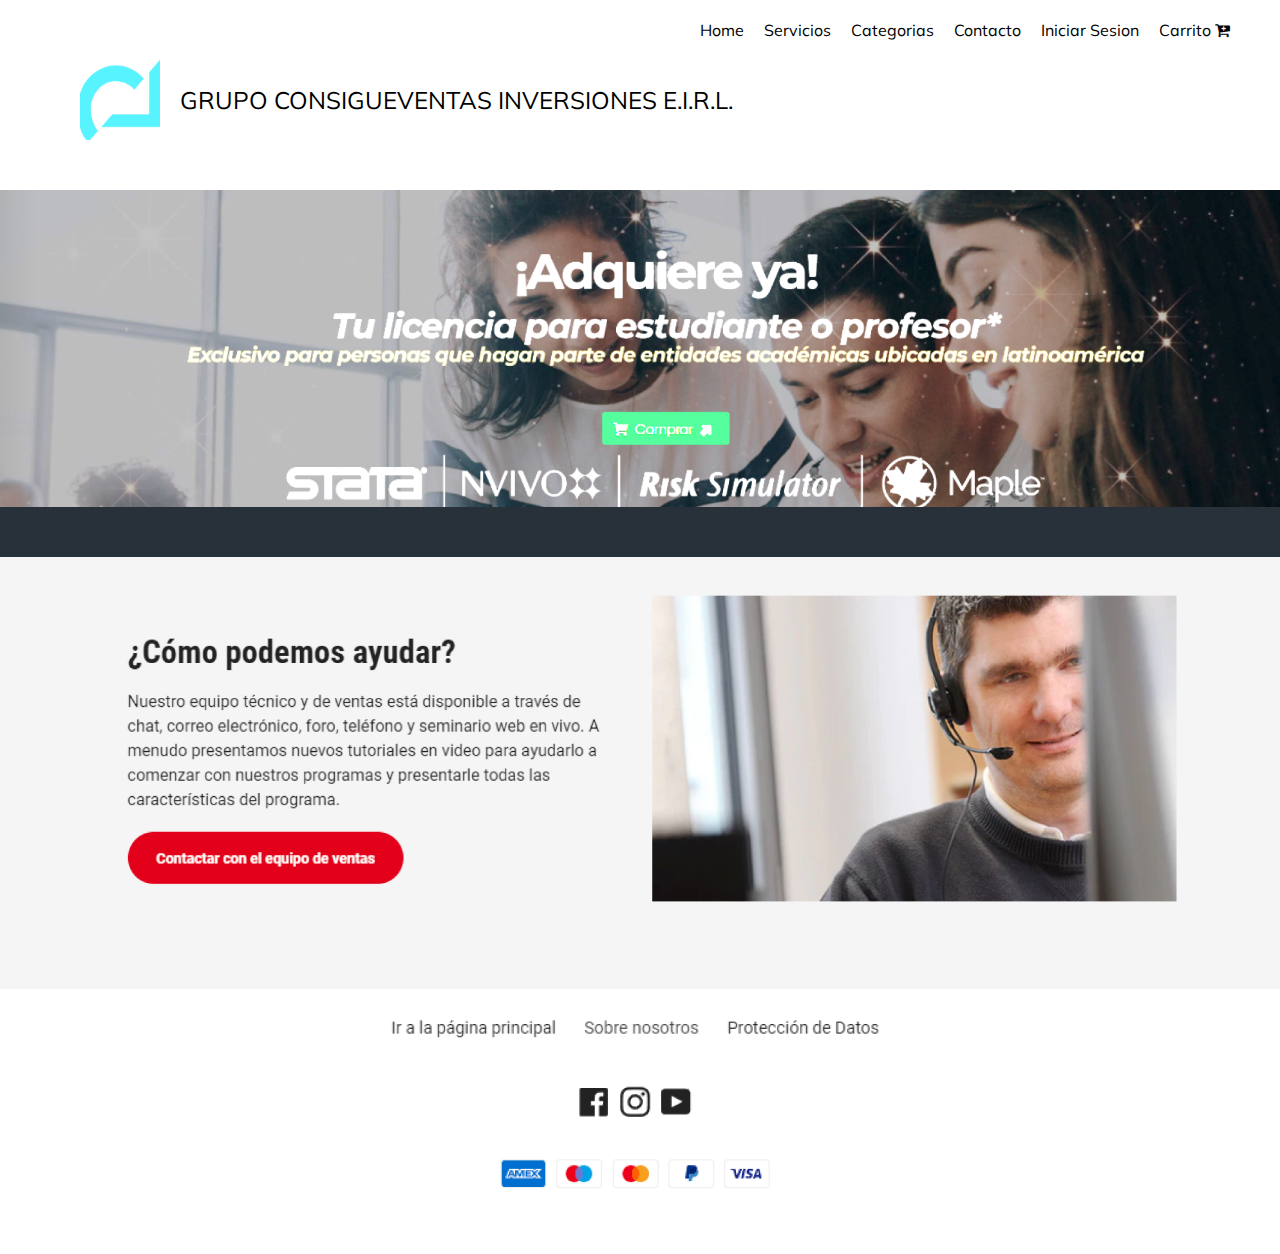
<file: index.html>
<!DOCTYPE html>
<html lang="es">
<head>
    <meta charset="UTF-8">
    <meta http-equiv="X-UA-Compatible" content="IE=edge">
    <meta name="viewport" content="width=device-width, initial-scale=1.0">
    <title>Proyecto Consigue Ventas</title>
    <link rel="shortcut icon" href="https://i.pinimg.com/280x280_RS/c1/53/0e/c1530ee993502305276997a5299d53b0.jpg">
    <!-- iconos de font awesome -->
    <link rel="stylesheet" href="https://cdnjs.cloudflare.com/ajax/libs/font-awesome/4.7.0/css/font-awesome.min.css">
    <!-- google fonts -->
    <link rel="preconnect" href="https://fonts.googleapis.com">
    <link rel="preconnect" href="https://fonts.gstatic.com" crossorigin>
    <link href="https://fonts.googleapis.com/css2?family=Mulish&display=swap" rel="stylesheet">
    <!-- css local -->
    <link rel="stylesheet" href="css/general.css">
</head>
<body>
    <script>
        init();
        function init(){
            window.location.href = "pages/inicio.html";
        }        
    </script>
</body>
</html>
</file>
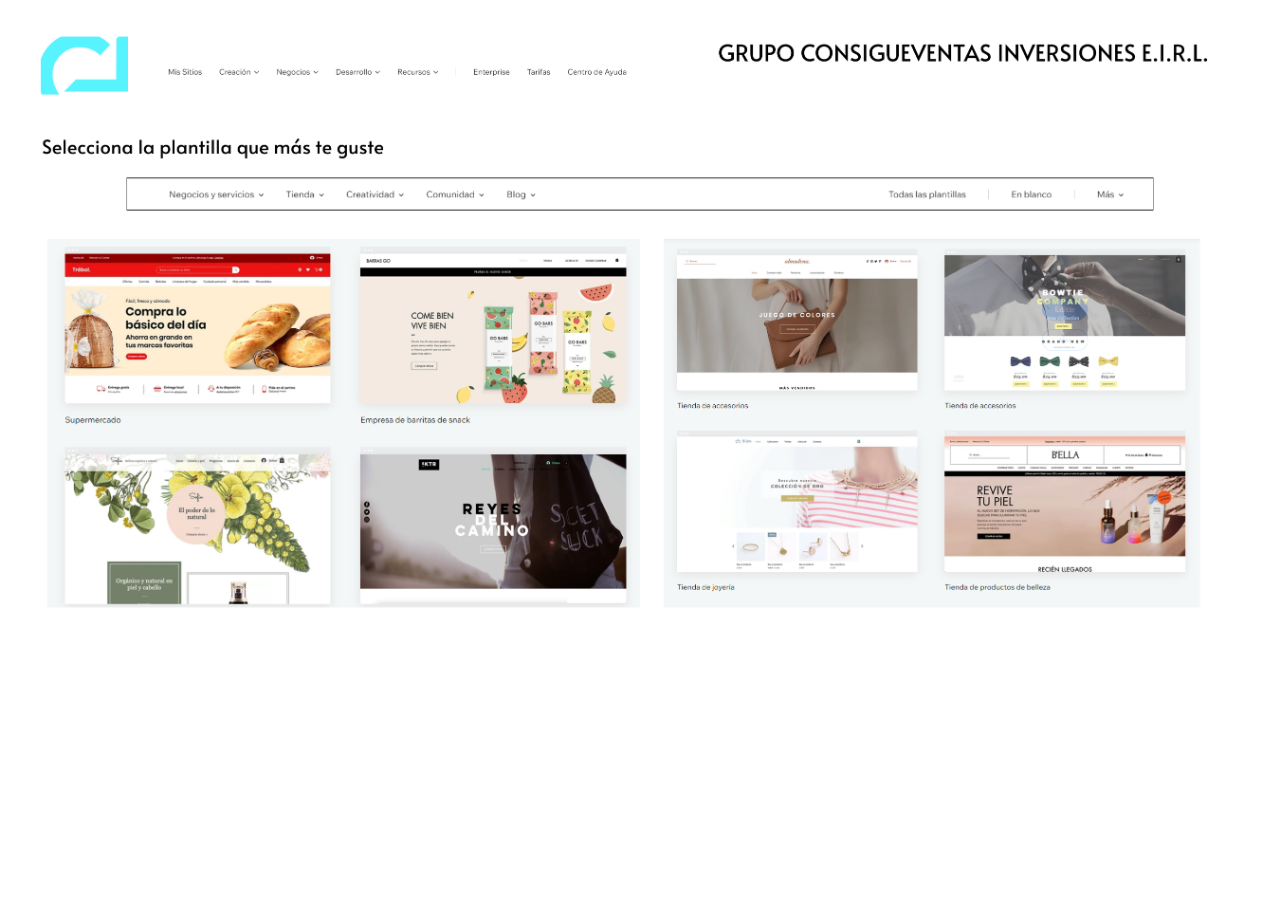
<file: pages/categoria.html>
<!DOCTYPE html>
<html lang="en">
<head>
    <meta charset="UTF-8">
    <meta http-equiv="X-UA-Compatible" content="IE=edge">
    <meta name="viewport" content="width=device-width, initial-scale=1.0">
    <title>Proyecto Consigue Ventas</title>
    <link rel="shortcut icon" href="https://i.pinimg.com/280x280_RS/c1/53/0e/c1530ee993502305276997a5299d53b0.jpg">
    <!-- iconos de font awesome -->
    <link rel="stylesheet" href="https://cdnjs.cloudflare.com/ajax/libs/font-awesome/4.7.0/css/font-awesome.min.css">
    <!-- google fonts -->
    <link rel="preconnect" href="https://fonts.googleapis.com">
    <link rel="preconnect" href="https://fonts.gstatic.com" crossorigin>
    <link href="https://fonts.googleapis.com/css2?family=Mulish&display=swap" rel="stylesheet">
    <!-- css local -->
    <link rel="stylesheet" href="../css/general.css">
</head>
<body>
    
        <div style="display: flex;flex-direction: column;margin: 0;padding: 0;">
            <img src="../assets/img/categoria.png" style="width: 100%">
        </div>

</body>
</html>
</file>
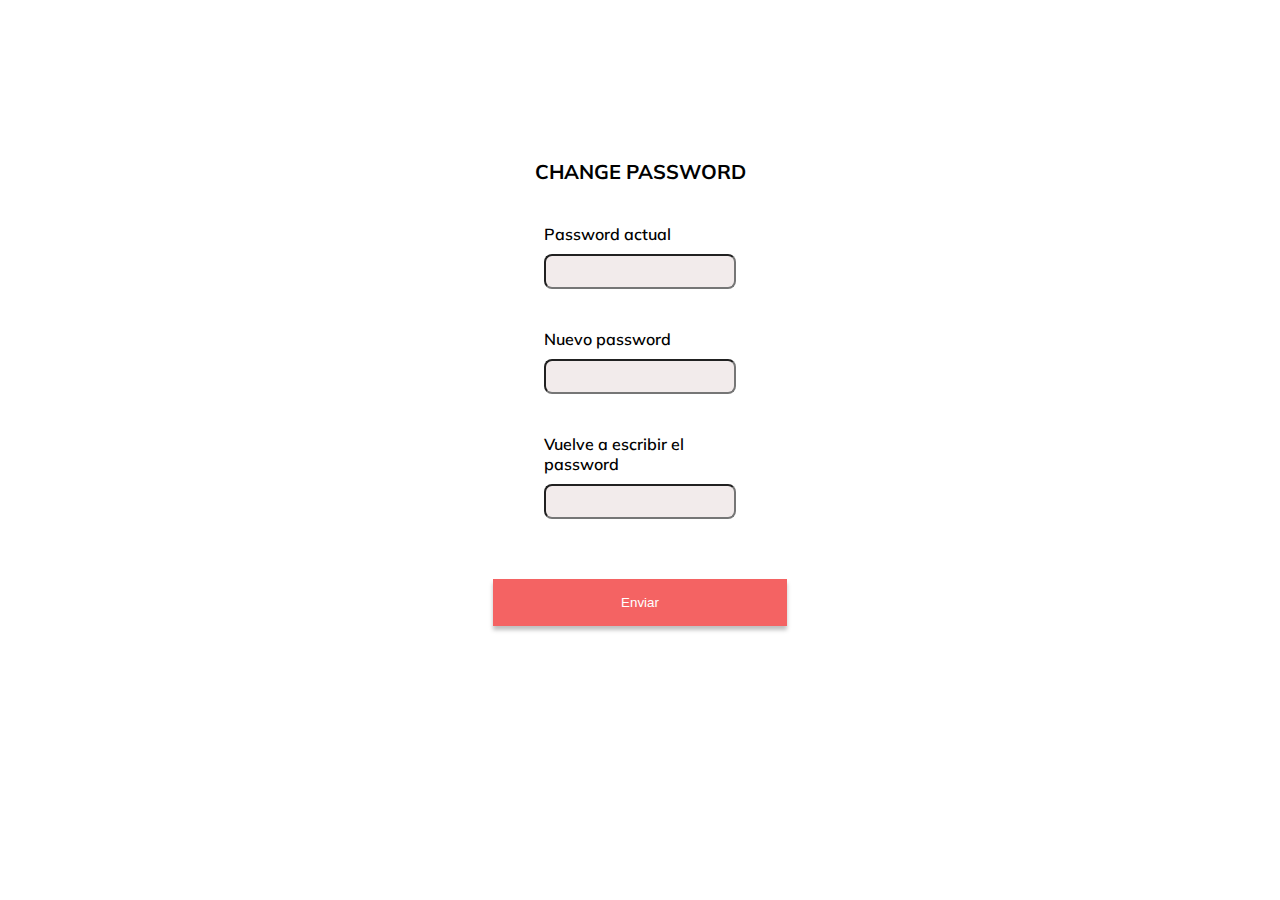
<file: pages/change_password.html>
<!DOCTYPE html>
<html lang="es">

<head>
    <meta charset="UTF-8">
    <meta http-equiv="X-UA-Compatible" content="IE=edge">
    <meta name="viewport" content="width=device-width, initial-scale=1.0">
    <title>Proyecto Consigue Ventas</title>
    <link rel="shortcut icon" href="https://i.pinimg.com/280x280_RS/c1/53/0e/c1530ee993502305276997a5299d53b0.jpg">
    <!-- iconos de font awesome -->
    <link rel="stylesheet" href="https://cdnjs.cloudflare.com/ajax/libs/font-awesome/4.7.0/css/font-awesome.min.css">
    <!-- google fonts -->
    <link rel="preconnect" href="https://fonts.googleapis.com">
    <link rel="preconnect" href="https://fonts.gstatic.com" crossorigin>
    <link href="https://fonts.googleapis.com/css2?family=Mulish&display=swap" rel="stylesheet">
    <!-- css local -->
    <link rel="stylesheet" href="../css/general.css">
</head>

<body>
    <div
        style="display: flex;flex-direction: column;
        background-color: #ffffff;padding: 2rem 10rem;
        justify-content: center;align-items: center;gap: 40px; margin: auto;height: 80vh;">
        <div style="display: flex;flex-direction: column;gap: 20px;">
            <span style="text-align: center; font-weight: 700;font-size: 20px;"> CHANGE PASSWORD </span>
        </div>
        <div style="display: flex;flex-direction: column;width: 20%;
        gap: 40px;justify-content: center;align-items: center;">
            <div style="width: 100%;display: flex;flex-direction: column;gap: 10px;">
                <label for="" style="text-align: start;min-width: 180px;font-weight: 600;">Password actual</label>
                <input type="text"
                style="padding: .5rem;border-radius: 8px; background-color: #F2EBEB;">
            </div>
            <div style="width: 100%;display: flex;flex-direction: column;gap: 10px;">
                <label for="" style="text-align: start;min-width: 180px;font-weight: 600;"> Nuevo password </label>
                <input type="text"
                style="padding: .5rem;border-radius: 8px; background-color: #F2EBEB;">
            </div>
            <div style="width: 100%;display: flex;flex-direction: column;gap: 10px;">
                <label for="" style="text-align: start;min-width: 180px;font-weight: 600;"> Vuelve a escribir el password </label>
                <input type="text"
                style="padding: .5rem;border-radius: 8px; background-color: #F2EBEB;">
            </div>
            
        </div>
        <div style="display: flex;flex-direction: column;gap: 50px;margin-top: 20px;">
            <button style="padding: 1rem 8rem; box-shadow: 0px 4px 4px rgba(0, 0, 0, 0.25);background: #F46363;border: none; color: #ffffff;"
            > Enviar </button>
        </div>
    </div>
</body>

</html>
</file>
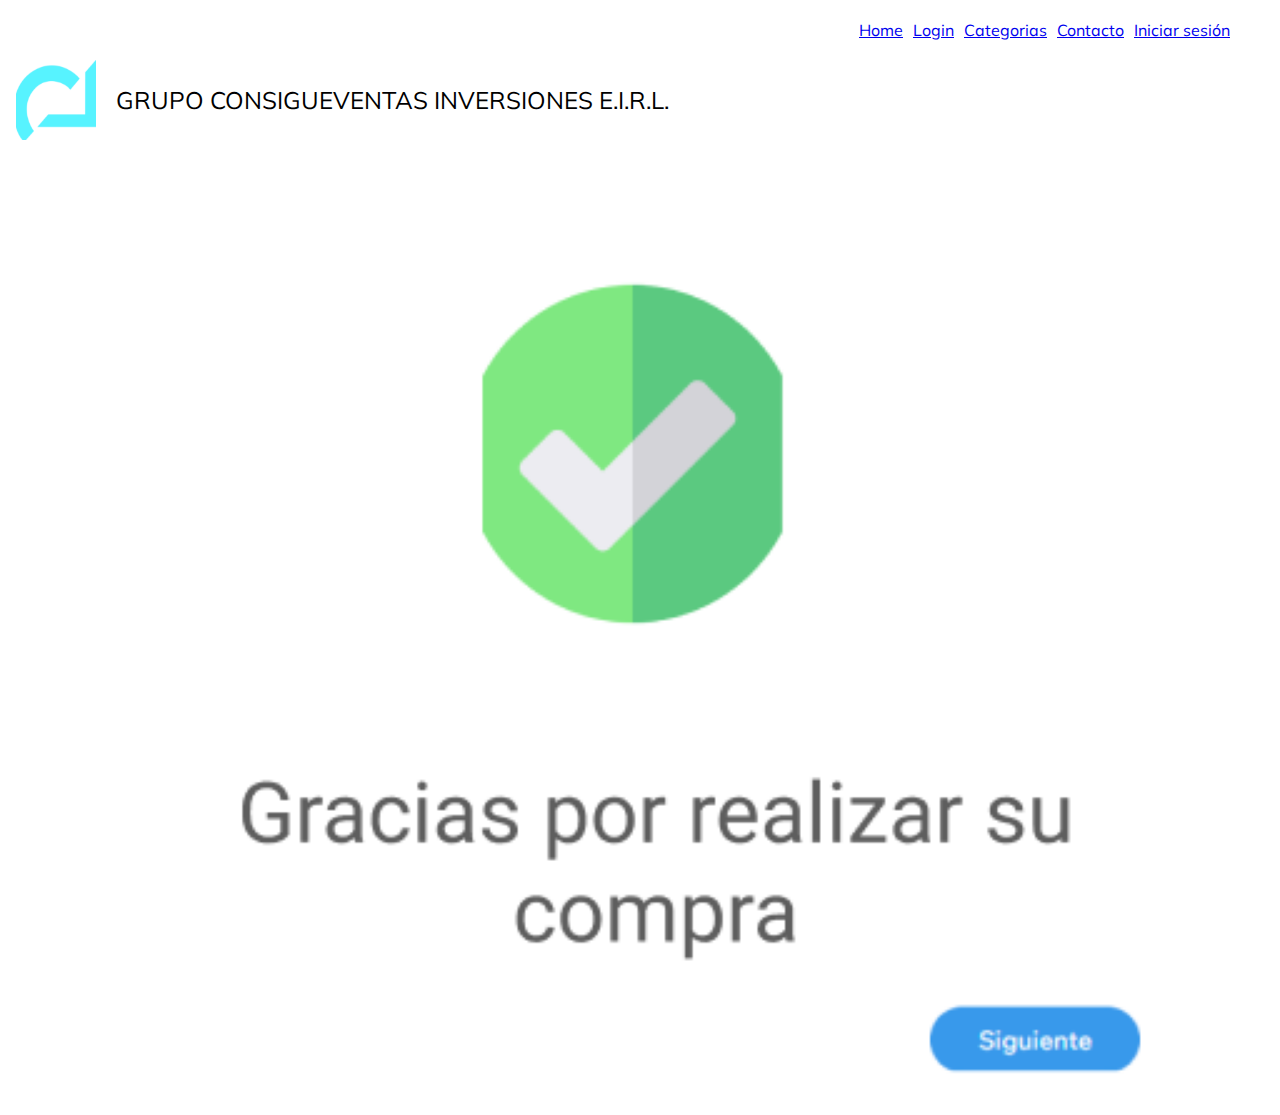
<file: pages/confirmacion.html>
<!DOCTYPE html>
<html lang="en">
<head>
    <meta charset="UTF-8">
    <meta http-equiv="X-UA-Compatible" content="IE=edge">
    <meta name="viewport" content="width=device-width, initial-scale=1.0">
    <title>Proyecto Consigue Ventas</title>
    <link rel="shortcut icon" href="https://i.pinimg.com/280x280_RS/c1/53/0e/c1530ee993502305276997a5299d53b0.jpg">
    <!-- iconos de font awesome -->
    <link rel="stylesheet" href="https://cdnjs.cloudflare.com/ajax/libs/font-awesome/4.7.0/css/font-awesome.min.css">
    <!-- google fonts -->
    <link rel="preconnect" href="https://fonts.googleapis.com">
    <link rel="preconnect" href="https://fonts.gstatic.com" crossorigin>
    <link href="https://fonts.googleapis.com/css2?family=Mulish&display=swap" rel="stylesheet">
    <!-- css local -->
    <link rel="stylesheet" href="../css/general.css">
</head>
<body>
    <div style="display: flex;flex-direction: column;margin: 0;padding: 0;">
        <div style="display: flex;gap: 10px;align-items: center;justify-content: end;padding: 20px 50px 20px 0;">
            <a href="inicio.html">Home</a>
            <a href="login.html">Login</a>
            <a href="categoria.html">Categorias</a>
            <a href="#">Contacto</a>
            <a href="#">Iniciar sesión</a>
        </div>
        <div style="display: flex;flex-direction: row;align-items: center;gap: 20px;padding: 0 1rem;margin-bottom: 50px;">
            <img src="../assets/img/logo.png" style="width: 80px;height: 80px;">
            <span style="font-style: normal;
            font-weight: 400;
            font-size: 24px;
            line-height: 66px;
            
            color: #000000;"> GRUPO CONSIGUEVENTAS INVERSIONES E.I.R.L. </span>
        </div>
    </div>
    
        <div style="display: flex;flex-direction: column;margin: 0;padding: 0;">
            <img src="../assets/img/confirmacion.png" style="width: 100%">
        </div>
    
</body>
</html>
</file>
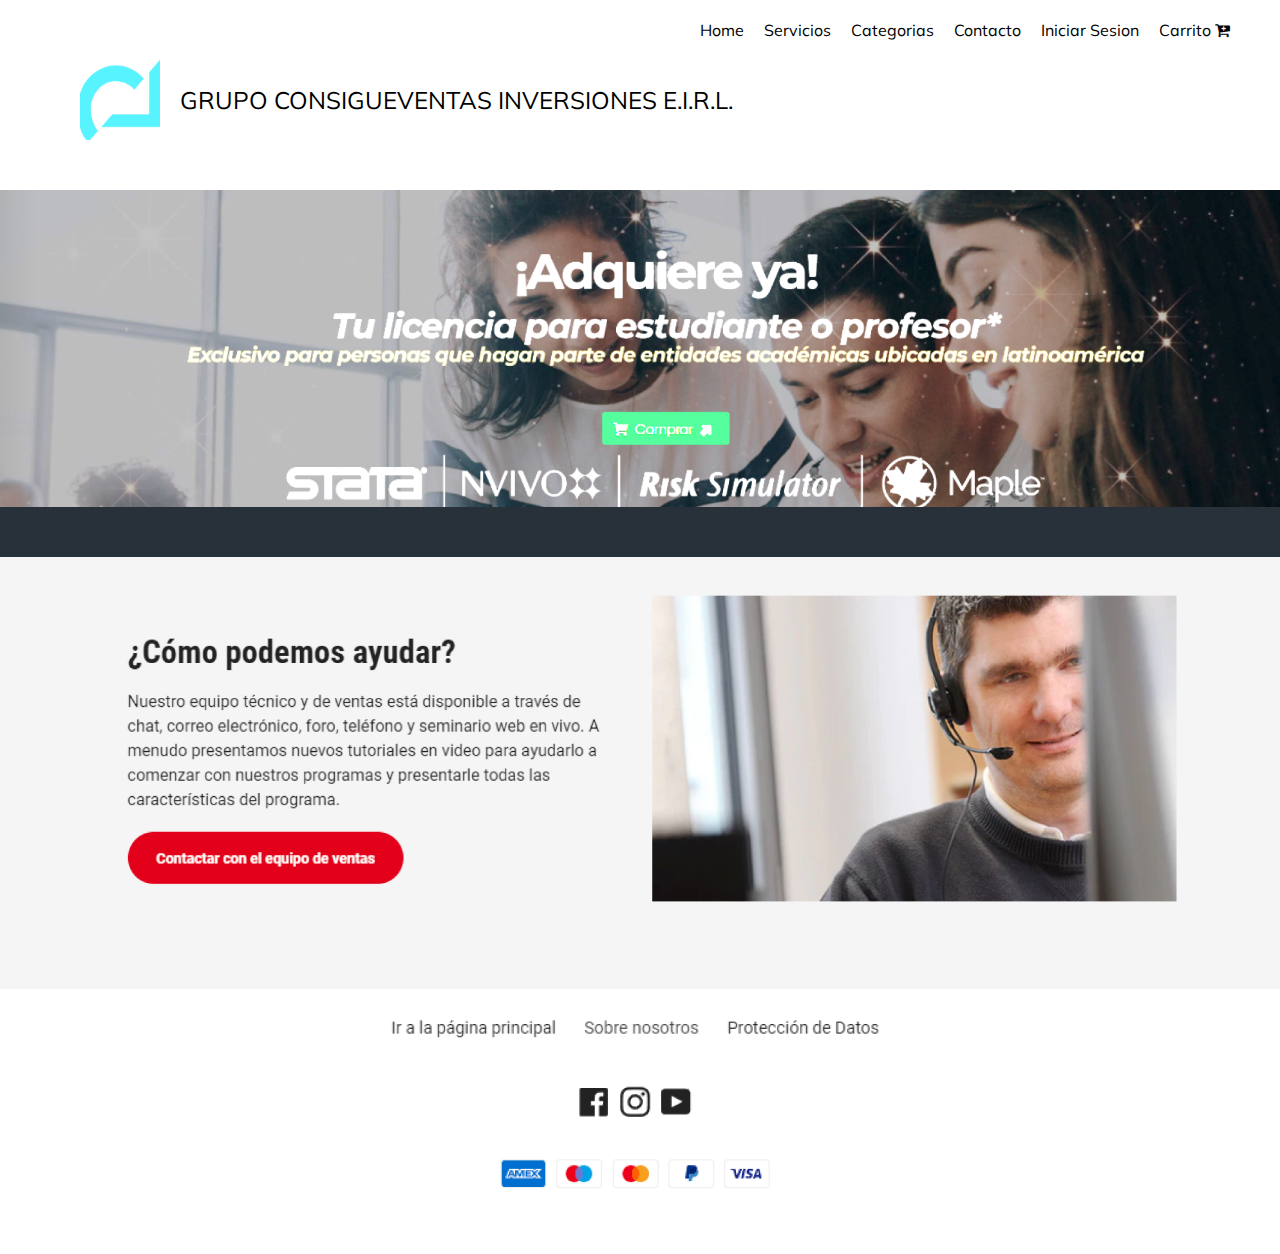
<file: pages/inicio.html>
<!DOCTYPE html>
<html lang="en">
<head>
    <meta charset="UTF-8">
    <meta http-equiv="X-UA-Compatible" content="IE=edge">
    <meta name="viewport" content="width=device-width, initial-scale=1.0">
    <title>Proyecto Consigue Ventas</title>
    <link rel="shortcut icon" href="https://i.pinimg.com/280x280_RS/c1/53/0e/c1530ee993502305276997a5299d53b0.jpg">
    <!-- iconos de font awesome -->
    <link rel="stylesheet" href="https://cdnjs.cloudflare.com/ajax/libs/font-awesome/4.7.0/css/font-awesome.min.css">
    <!-- google fonts -->
    <link rel="preconnect" href="https://fonts.googleapis.com">
    <link rel="preconnect" href="https://fonts.gstatic.com" crossorigin>
    <link href="https://fonts.googleapis.com/css2?family=Mulish&display=swap" rel="stylesheet">
    <!-- css local -->
    <link rel="stylesheet" href="../css/general.css">
    <style>
        .mt-header a{
            text-decoration: none;
            color: #000000;
        }
        .mt-header a:hover{
            color: #1DEFD6;
        }
    </style>
</head>
<body>
    <div style="display: flex;flex-direction: column;margin: 0;padding: 0;">
        <div  class="mt-header" style="display: flex;gap: 20px;align-items: center;justify-content: end;padding: 20px 50px 20px 0;">
            <a href="#">Home</a>
            <a href="#">Servicios</a>
            <a href="#">Categorias</a>
            <a href="#">Contacto</a>
            <a href="login.html"> Iniciar Sesion </a>
            <a href="#">
                Carrito
                <i class="fa fa-cart-plus"></i>
            </a>
        </div>
        <div style="display: flex;flex-direction: row;align-items: center;gap: 20px;padding: 0 1rem;margin-bottom: 50px;padding: 0 5rem;">
            <img src="../assets/img/logo.png" style="width: 80px;height: 80px;">
            <span style="font-style: normal;
            font-weight: 400;
            font-size: 24px;
            line-height: 66px;            
            color: #000000;"> GRUPO CONSIGUEVENTAS INVERSIONES E.I.R.L. </span>
        </div>
        <div style="display: flex;flex-direction: column;margin: 0;padding: 0;">
            <img src="../assets/img/inicio1.png" >
            <div style="width: 100%;height: 50px;background-color: #283039;"></div>
            <img src="../assets/img/inicio2.png" style="width: 100%">
        </div>
        <div style="display: flex;margin: 0;justify-content: center;align-items: center;margin-bottom: 50px;">
            <img src="../assets/img/inicioo3.png" >
        </div>
    </div>
</body>
</html>
</file>
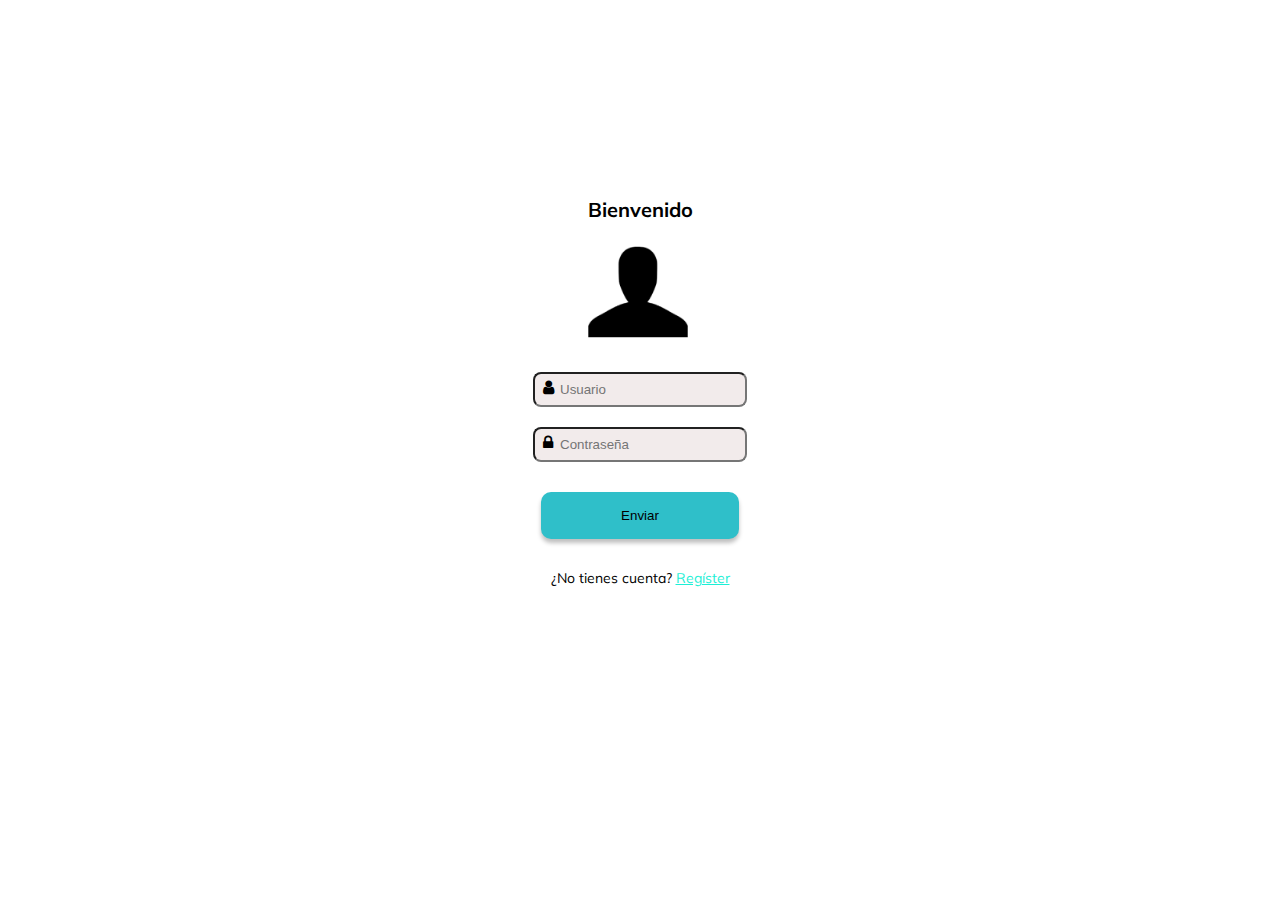
<file: pages/login.html>
<!DOCTYPE html>
<html lang="es">

<head>
    <meta charset="UTF-8">
    <meta http-equiv="X-UA-Compatible" content="IE=edge">
    <meta name="viewport" content="width=device-width, initial-scale=1.0">
    <title>Proyecto Consigue Ventas</title>
    <link rel="shortcut icon" href="https://i.pinimg.com/280x280_RS/c1/53/0e/c1530ee993502305276997a5299d53b0.jpg">
    <!-- iconos de font awesome -->
    <link rel="stylesheet" href="https://cdnjs.cloudflare.com/ajax/libs/font-awesome/4.7.0/css/font-awesome.min.css">
    <!-- google fonts -->
    <link rel="preconnect" href="https://fonts.googleapis.com">
    <link rel="preconnect" href="https://fonts.gstatic.com" crossorigin>
    <link href="https://fonts.googleapis.com/css2?family=Mulish&display=swap" rel="stylesheet">
    <!-- css local -->
    <link rel="stylesheet" href="../css/general.css">
</head>

<body>
    <div
        style="display: flex;flex-direction: column;
        background-color: #ffffff;padding: 2rem 10rem;justify-content: center;align-items: center;
        gap: 30px; margin: auto;height: 80vh;">
        <div style="display: flex;flex-direction: column;gap: 20px;">
            <span style="text-align: center; font-weight: 700;font-size: 20px;"> Bienvenido </span>
            <img src="../assets/img/login.png" style="width: 100px;height: 100px;">
        </div>
        <div style="display: flex;flex-direction: column;gap: 20px;justify-content: center;align-items: center;">
            <div style="position: relative;width: 100%;">
                <i class="fa fa-user" style="position: absolute; bottom: 8px;
                left: 10px;width: 20px;height: 20px;"></i>
                <input type="text" placeholder="Usuario" id="user"
                    style="padding: .5rem;border-radius: 8px;padding-left: 25px; background-color: #F2EBEB;">
            </div>
            <div style="position: relative;width: 100%;">
                <i class="fa fa-lock" style="position: absolute; bottom: 8px;
                left: 10px;width: 20px;height: 20px;"></i>
                <input type="password" placeholder="Contraseña" id="password"
                    style="padding: .5rem;border-radius: 8px;padding-left: 25px; background-color: #F2EBEB;">
            </div>
        </div>
        <div style="display: flex;flex-direction: column;gap: 50px;">
            <button onclick="panelControl()"
                style="padding: 1rem 5rem;box-shadow: 0px 4px 4px rgba(0, 0, 0, 0.25);border: none;
                background-color: #2FBFC9;border-radius: 10px;color: #000000;">Enviar</button>
        </div>
        <div style="display: flex;flex-direction: column;">
            <span style="text-align: center; font-weight: 400;font-size: 14px;">¿No tienes cuenta? <a
                    href="register_user.html" style="color: #1DEFD6;">Regíster</a></span>
        </div>
    </div>
</body>
<script>
    function panelControl() {
        let user = document.getElementById('user').value;
        let pass = document.getElementById('password').value;
        if(user != 'admin'){
            return alert("Usuario Incorrecto")
        }
        else if(pass != 'admin'){
            return alert("Clave Incorrecta")
        }else{
            window.location.href = "panel_administracion1.html";
        }
    }
</script>

</html>
</file>
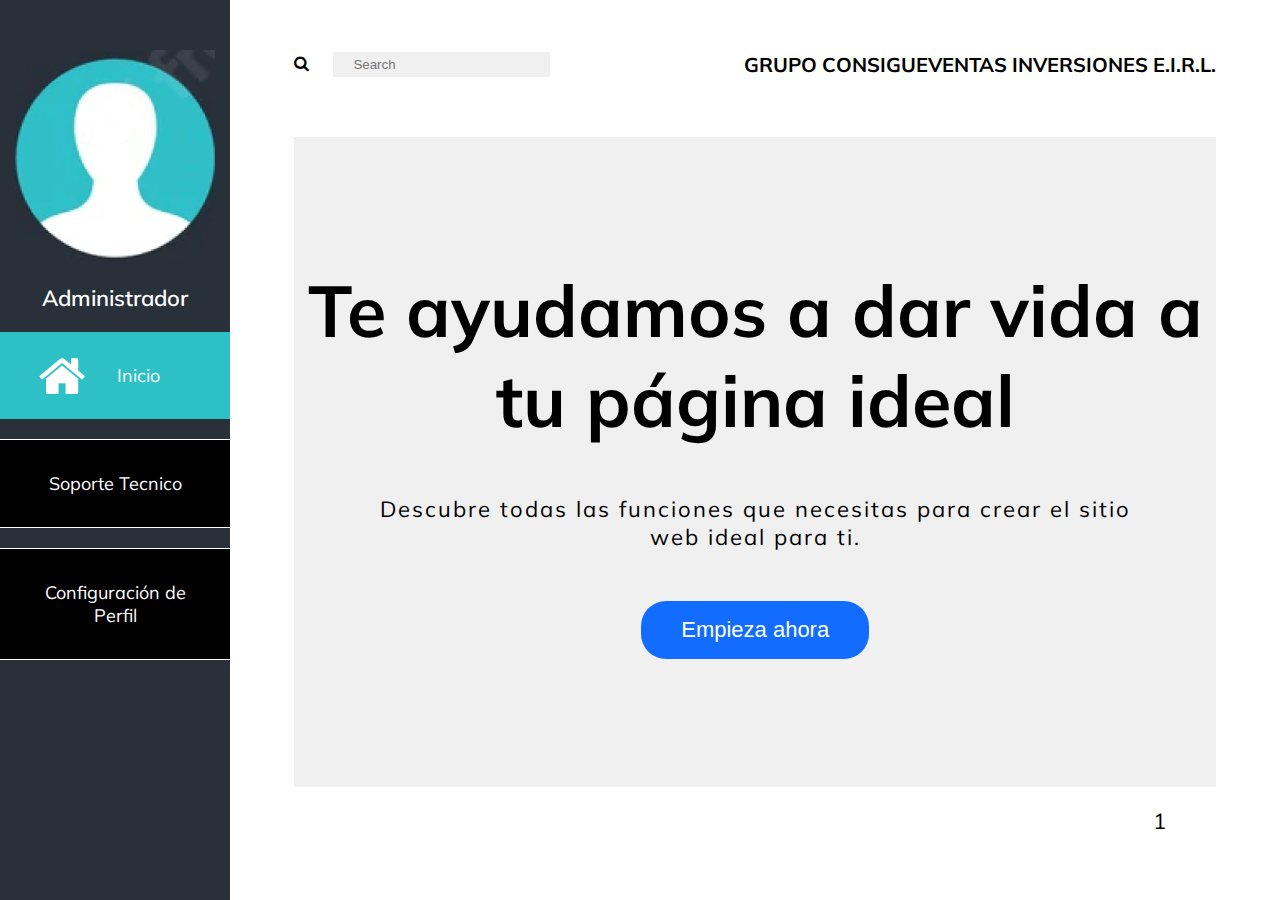
<file: pages/panel_administracion1.html>
<!DOCTYPE html>
<html lang="en">

<head>
    <meta charset="UTF-8">
    <meta http-equiv="X-UA-Compatible" content="IE=edge">
    <meta name="viewport" content="width=device-width, initial-scale=1.0">
    <title>Proyecto Consigue Ventas</title>
    <link rel="shortcut icon" href="https://i.pinimg.com/280x280_RS/c1/53/0e/c1530ee993502305276997a5299d53b0.jpg">
    <!-- iconos de font awesome -->
    <link rel="stylesheet" href="https://cdnjs.cloudflare.com/ajax/libs/font-awesome/4.7.0/css/font-awesome.min.css">
    <!-- google fonts -->
    <link rel="preconnect" href="https://fonts.googleapis.com">
    <link rel="preconnect" href="https://fonts.gstatic.com" crossorigin>
    <link href="https://fonts.googleapis.com/css2?family=Mulish&display=swap" rel="stylesheet">
    <!-- css local -->
    <link rel="stylesheet" href="../css/general.css">
</head>

<body>
    <div style="display: flex;flex-direction: row;height: 100vh;margin: 0;padding: 0;">
        <div style="display: flex;flex-direction: column;width: 20%;gap: 20px;
        height: auto;background-color: #283039;align-items: center;">
            <div style="width: 100%;display: flex;
            justify-content: center;align-items: center;margin-top: 50px;
            ">
                <img src="../assets/img/user_inicio.png" style="width: 200px;margin-bottom: auto;">
            </div>
            <div>
                <span style="color: #ffffff; font-size: 22px;font-weight: 600;"> Administrador </span>
            </div>
            <div
                style="background-color: #2DC0C7;width: 100%;display: flex;justify-content: center;align-items: center;">
                <i class="fa fa-home" style="color: #ffffff; font-size: 50px"></i>
                <span
                    style="color: #ffffff; font-size: 18px;font-weight: 400;text-align: center;padding: 2rem;">Inicio</span>
            </div>
            <div style="background-color: #000000;width: 100%;display: flex;flex-direction: column;border-width: 1px;
            border-style: solid;
            border-color: #ffffff;">
                <span style="color: #ffffff; font-size: 18px;font-weight: 400;text-align: center;padding: 2rem;">Soporte
                    Tecnico</span>
            </div>
            <div style="background-color: #000000;width: 100%;display: flex;flex-direction: column;border-width: 1px;
            border-style: solid;
            border-color: #ffffff;">
                <span
                    style="color: #ffffff; font-size: 18px;font-weight: 400;text-align: center;padding: 2rem;">Configuración
                    de Perfil</span>
            </div>
        </div>
        <div style="display: flex;flex-direction: column;gap: 20px;
        width: 80%;height: auto;background-color: #ffffff;padding: 2rem 4rem;">
            <div style="display: flex;justify-content: space-between;margin-bottom: 40px;margin-top: 20px;">
                <div>
                    <i class="fa fa-search" style="margin-right: 20px;"></i>
                    <input type="text" placeholder="Search" style="background:#F0F0F0;padding: 5px 20px;border: none;">
                </div>
                <span style="font-size: 20px;font-weight: 700;">GRUPO CONSIGUEVENTAS INVERSIONES E.I.R.L.</span>
            </div>
            <div style="display: flex;flex-direction: column;justify-content: center;gap: 50px;
        align-items: center;background-color: #F0F0F0;padding: 8rem 0;">
                <span style="font-size: 72px;font-weight: bold;text-align: center;max-width: 1000px;"> Te ayudamos a dar
                    vida a tu página ideal</span>
                <span style="font-size: 22px;font-weight: 400;text-align: center;max-width: 800px;
            letter-spacing: 2px;">Descubre todas las funciones que necesitas para crear el sitio web ideal para ti.
                </span>
                <button onclick="next()"
                    style="border: none;border-radius: 25px;background-color: #126DFF;color: #ffffff;padding: 1rem 2.5rem;font-size: 22px;">Empieza
                    ahora</button>
            </div>
            <div style="display: flex;justify-content: end;align-items: center;"><span
                    style="font-size: 22px;margin-right: 50px;">1</span></div>
        </div>
    </div>
</body>
<script>
    function next() {

        window.location.href = "panel_administracion2.html";

    }
</script>

</html>
</file>
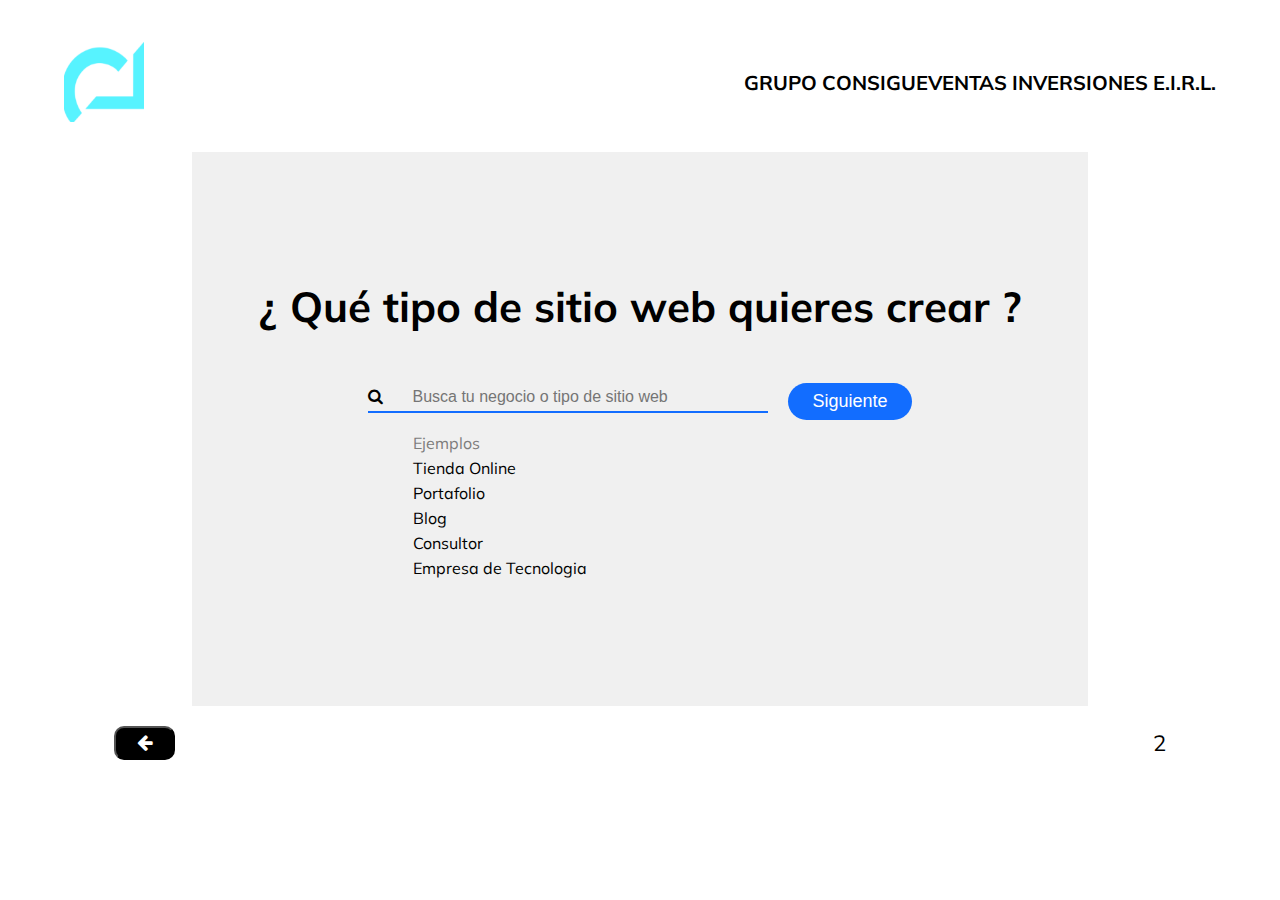
<file: pages/panel_administracion2.html>
<!DOCTYPE html>
<html lang="en">

<head>
    <meta charset="UTF-8">
    <meta http-equiv="X-UA-Compatible" content="IE=edge">
    <meta name="viewport" content="width=device-width, initial-scale=1.0">
    <title>Proyecto Consigue Ventas</title>
    <link rel="shortcut icon" href="https://i.pinimg.com/280x280_RS/c1/53/0e/c1530ee993502305276997a5299d53b0.jpg">
    <!-- iconos de font awesome -->
    <link rel="stylesheet" href="https://cdnjs.cloudflare.com/ajax/libs/font-awesome/4.7.0/css/font-awesome.min.css">
    <!-- google fonts -->
    <link rel="preconnect" href="https://fonts.googleapis.com">
    <link rel="preconnect" href="https://fonts.gstatic.com" crossorigin>
    <link href="https://fonts.googleapis.com/css2?family=Mulish&display=swap" rel="stylesheet">
    <!-- css local -->
    <link rel="stylesheet" href="../css/general.css">
</head>

<body>
    <div style="display: flex;flex-direction: row;height: 100vh;margin: 0;padding: 0;">
        <div style="display: flex;flex-direction: column;gap: 20px;
        width: 100%;height: auto;background-color: #ffffff;padding: 2rem 4rem;">
            <div style="display: flex;justify-content: space-between;margin-bottom: 10px;margin-top: 10px;align-items: center;">
                <img src="../assets/img/logo.png" style="width: 80px;height: 80px;">
                <span style="font-size: 20px;font-weight: 700;">GRUPO CONSIGUEVENTAS INVERSIONES E.I.R.L.</span>
            </div>
            <div style="display: flex;flex-direction: column;justify-content: center;gap: 50px;
        align-items: center;background-color: #F0F0F0;padding: 8rem 0;margin: 0 8rem;">
                <span style="font-size: 42px;font-weight: bold;text-align: center;max-width: 800px;"> ¿ Qué tipo de sitio web quieres crear ?</span>
                <div style="display: flex;justify-content: space-between;gap: 20px;">
                    <!-- <input type="text"> -->
                    <div>
                        <div style="border-bottom: 2px solid #126DFF;min-width: 400px;">
                            <i class="fa fa-search" style="margin-right: 5px;"></i>
                            <input type="text" placeholder="Busca tu negocio o tipo de sitio web" 
                            style="padding: 5px 20px;border: none;width: 80%;background-color: #F0F0F0;font-size: 16px;">
                        </div>        
                        <div style="display: flex;flex-direction: column;gap: 5px;margin-left: 45px;margin-top: 20px;">
                            <span style="color: #7d7c7c;">Ejemplos</span>
                            <span>Tienda Online</span>
                            <span>Portafolio</span>
                            <span>Blog</span>
                            <span>Consultor</span>
                            <span>Empresa de Tecnologia</span>
                        </div>
                    </div>
                    <div style="display: flex;flex-direction: column;align-items: flex-start!important;">
                        <button onclick="next()"
                    style="border: none;border-radius: 25px;background-color: #126DFF;color: #ffffff;padding: .5rem 1.5rem;font-size: 18px;"> Siguiente </button> 
                    </div>                   
                </div>
                
                
            </div>
            <div style="display: flex;justify-content: space-between;align-items: center;">
                <button onclick="back()" style="background-color: #000;border-radius: 10px;margin-left: 50px;">
                    <i class="fa fa-arrow-left" style="color: #fff;font-size: 18px;padding: 5px 15px;" aria-hidden="true"></i></button>
                <span
                    style="font-size: 22px;margin-right: 50px;">2</span></div>
        </div>
    </div>
</body>
<script>
    function next() {

        window.location.href = "panel_administracion3.html";

    }
    function back() {

        window.location.href = "panel_administracion1.html";

    }
</script>

</html>
</file>
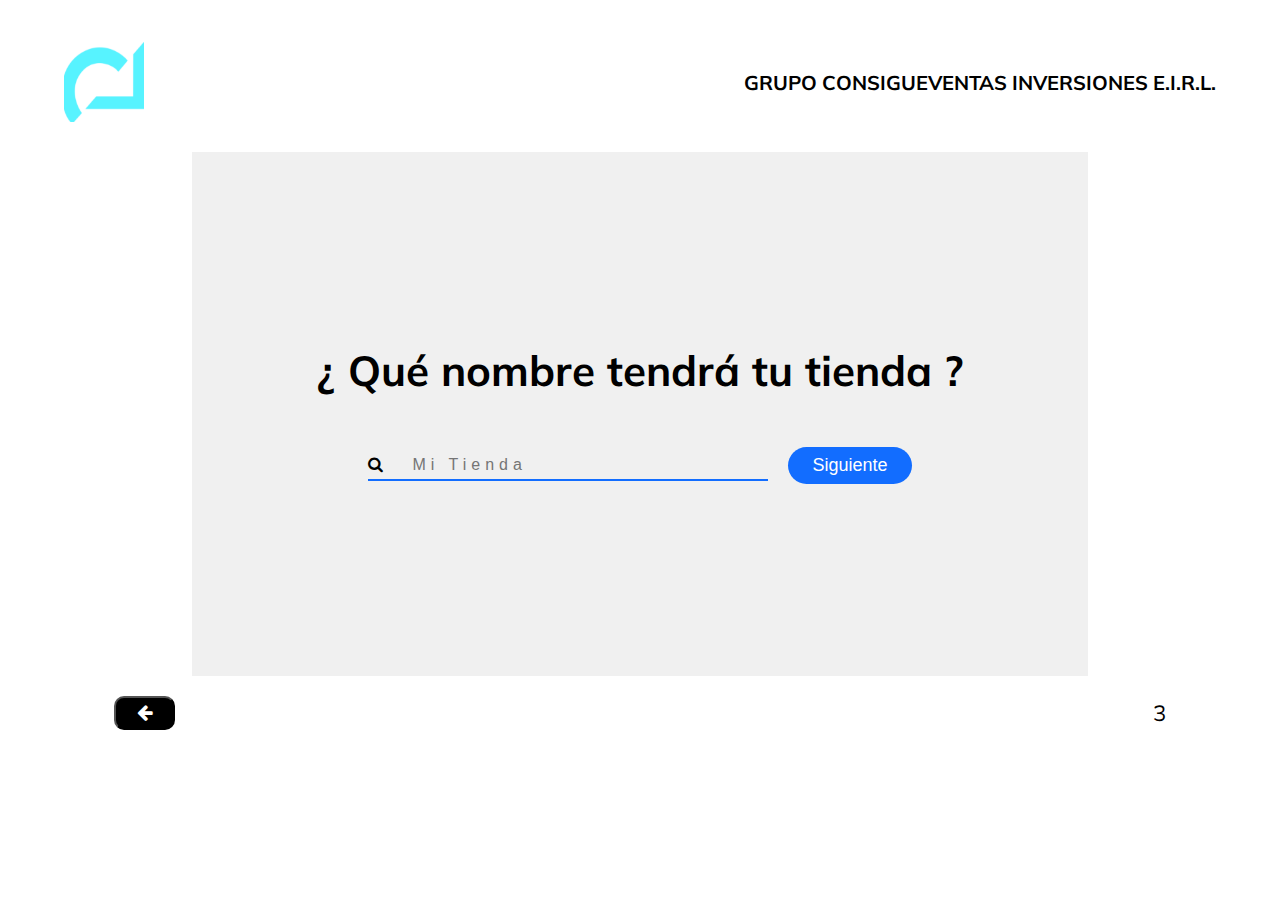
<file: pages/panel_administracion3.html>
<!DOCTYPE html>
<html lang="en">

<head>
    <meta charset="UTF-8">
    <meta http-equiv="X-UA-Compatible" content="IE=edge">
    <meta name="viewport" content="width=device-width, initial-scale=1.0">
    <title>Proyecto Consigue Ventas</title>
    <link rel="shortcut icon" href="https://i.pinimg.com/280x280_RS/c1/53/0e/c1530ee993502305276997a5299d53b0.jpg">
    <!-- iconos de font awesome -->
    <link rel="stylesheet" href="https://cdnjs.cloudflare.com/ajax/libs/font-awesome/4.7.0/css/font-awesome.min.css">
    <!-- google fonts -->
    <link rel="preconnect" href="https://fonts.googleapis.com">
    <link rel="preconnect" href="https://fonts.gstatic.com" crossorigin>
    <link href="https://fonts.googleapis.com/css2?family=Mulish&display=swap" rel="stylesheet">
    <!-- css local -->
    <link rel="stylesheet" href="../css/general.css">
</head>

<body>
    <div style="display: flex;flex-direction: row;height: 100vh;margin: 0;padding: 0;">
        <div style="display: flex;flex-direction: column;gap: 20px;
        width: 100%;height: auto;background-color: #ffffff;padding: 2rem 4rem;">
            <div style="display: flex;justify-content: space-between;margin-bottom: 10px;margin-top: 10px;align-items: center;">
                <img src="../assets/img/logo.png" style="width: 80px;height: 80px;">
                <span style="font-size: 20px;font-weight: 700;">GRUPO CONSIGUEVENTAS INVERSIONES E.I.R.L.</span>
            </div>
            <div style="display: flex;flex-direction: column;justify-content: center;gap: 50px;
        align-items: center;background-color: #F0F0F0;padding: 12rem 0;margin: 0 8rem;">
                <span style="font-size: 42px;font-weight: bold;text-align: center;max-width: 800px;">
                     ¿ Qué nombre tendrá tu tienda ?</span>
                <div style="display: flex;justify-content: space-between;align-items: center;gap: 20px;">
                    <!-- <input type="text"> -->
                    <div style="border-bottom: 2px solid #126DFF;min-width: 400px;">
                        <i class="fa fa-search" style="margin-right: 5px;"></i>
                        <input type="text" placeholder="Mi Tienda" 
                        style="padding: 5px 20px;border: none;letter-spacing: 5px;width: 80%;background-color: #F0F0F0;font-size: 16px;">
                    </div>                    
                    <button onclick="next()"
                    style="border: none;border-radius: 25px;background-color: #126DFF;color: #ffffff;padding: .5rem 1.5rem;font-size: 18px;"> Siguiente </button>                    
                </div>
                
            </div>
            <div style="display: flex;justify-content: space-between;align-items: center;">
                <button onclick="back()" style="background-color: #000;border-radius: 10px;margin-left: 50px;">
                    <i class="fa fa-arrow-left" style="color: #fff;font-size: 18px;padding: 5px 15px;" aria-hidden="true"></i></button>
                <span
                    style="font-size: 22px;margin-right: 50px;">3</span></div>
        </div>
    </div>
</body>
<script>
    function next() {

        window.location.href = "panel_administracion4.html";

    }
    function back() {

        window.location.href = "panel_administracion2.html";

    }
</script>

</html>
</file>
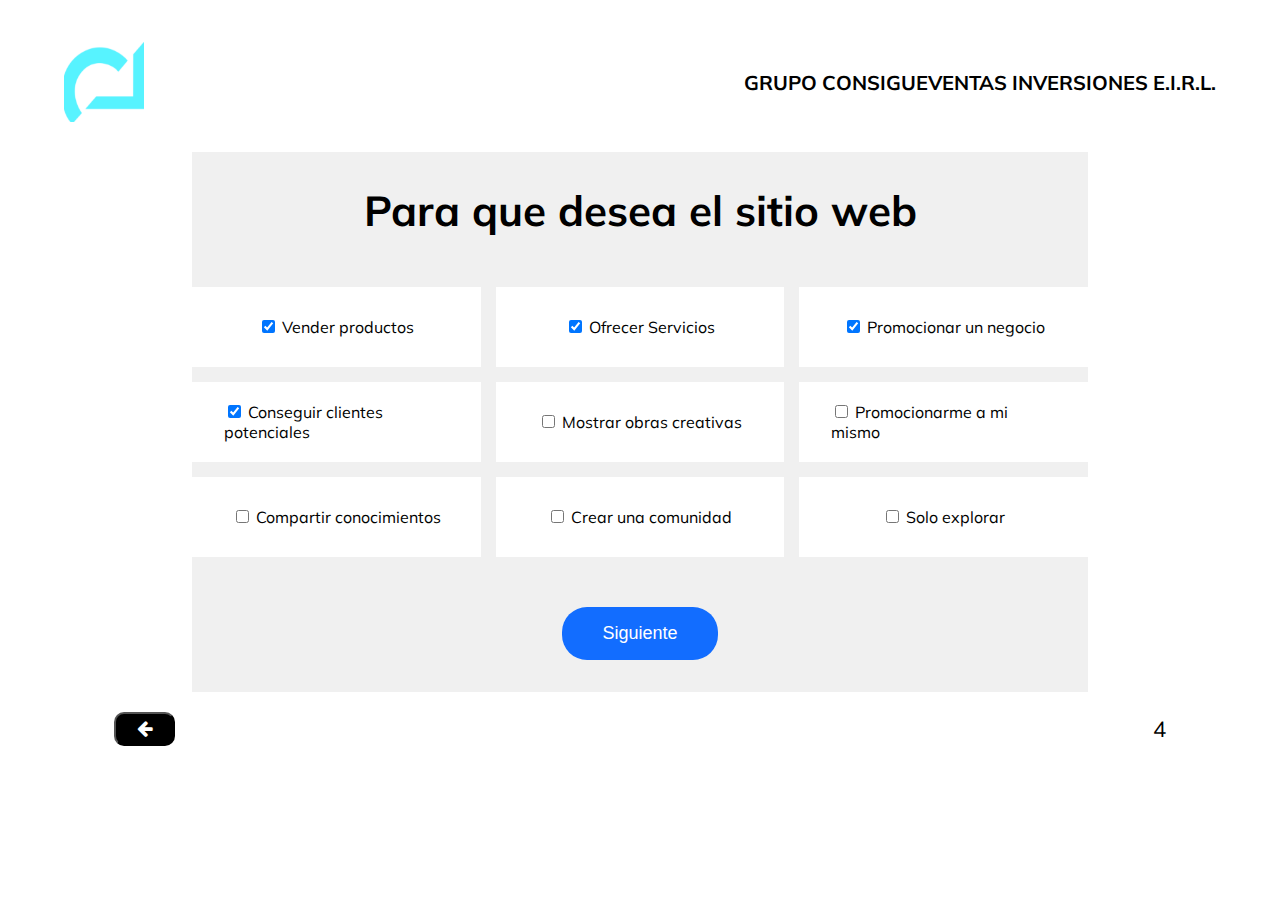
<file: pages/panel_administracion4.html>
<!DOCTYPE html>
<html lang="en">

<head>
    <meta charset="UTF-8">
    <meta http-equiv="X-UA-Compatible" content="IE=edge">
    <meta name="viewport" content="width=device-width, initial-scale=1.0">
    <title>Proyecto Consigue Ventas</title>
    <link rel="shortcut icon" href="https://i.pinimg.com/280x280_RS/c1/53/0e/c1530ee993502305276997a5299d53b0.jpg">
    <!-- iconos de font awesome -->
    <link rel="stylesheet" href="https://cdnjs.cloudflare.com/ajax/libs/font-awesome/4.7.0/css/font-awesome.min.css">
    <!-- google fonts -->
    <link rel="preconnect" href="https://fonts.googleapis.com">
    <link rel="preconnect" href="https://fonts.gstatic.com" crossorigin>
    <link href="https://fonts.googleapis.com/css2?family=Mulish&display=swap" rel="stylesheet">
    <!-- css local -->
    <link rel="stylesheet" href="../css/general.css">
</head>

<body>
    <div style="display: flex;flex-direction: row;height: 100vh;margin: 0;padding: 0;">
        <div style="display: flex;flex-direction: column;gap: 20px;
        width: 100%;height: auto;background-color: #ffffff;padding: 2rem 4rem;">
            <div style="display: flex;justify-content: space-between;margin-bottom: 10px;margin-top: 10px;align-items: center;">
                <img src="../assets/img/logo.png" style="width: 80px;height: 80px;">
                <span style="font-size: 20px;font-weight: 700;">GRUPO CONSIGUEVENTAS INVERSIONES E.I.R.L.</span>
            </div>
            <div style="display: flex;flex-direction: column;justify-content: center;gap: 50px;
        align-items: center;background-color: #F0F0F0;padding: 2rem 0;margin: 0 8rem;">
                <span style="font-size: 42px;font-weight: bold;text-align: center;max-width: 800px;"> 
                    Para que desea el sitio web</span>
                <div style="display: grid;
                grid-template-columns: repeat(3, 1fr);
                grid-gap: 15px;
                grid-auto-rows: minmax(80px, auto);">
                    <div style="background-color: #fff;display: flex;justify-content: center;align-items: center;padding: .5rem 2rem;">                    
                        <label><input type="checkbox" id="cbox1" value="first_checkbox" checked> Vender productos</label>          
                    </div>
                    <div style="background-color: #fff;display: flex;justify-content: center;align-items: center;padding: .5rem 2rem;">                    
                        <label><input type="checkbox" id="cbox1" value="first_checkbox" checked> Ofrecer Servicios</label>          
                    </div>
                    <div style="background-color: #fff;display: flex;justify-content: center;align-items: center;padding: .5rem 2rem;">                    
                        <label><input type="checkbox" id="cbox1" value="first_checkbox" checked> Promocionar un negocio</label>          
                    </div>
                    <div style="background-color: #fff;display: flex;justify-content: center;align-items: center;padding: .5rem 2rem;">                    
                        <label><input type="checkbox" id="cbox1" value="first_checkbox" checked> Conseguir clientes potenciales</label>          
                    </div>
                    <div style="background-color: #fff;display: flex;justify-content: center;align-items: center;padding: .5rem 2rem;">                    
                        <label><input type="checkbox" id="cbox1" value="first_checkbox"> Mostrar obras creativas</label>          
                    </div>
                    <div style="background-color: #fff;display: flex;justify-content: center;align-items: center;padding: .5rem 2rem;">                    
                        <label><input type="checkbox" id="cbox1" value="first_checkbox"> Promocionarme a mi mismo</label>          
                    </div>
                    <div style="background-color: #fff;display: flex;justify-content: center;align-items: center;padding: .5rem 2rem;">                    
                        <label><input type="checkbox" id="cbox1" value="first_checkbox"> Compartir conocimientos</label>          
                    </div>
                    <div style="background-color: #fff;display: flex;justify-content: center;align-items: center;padding: .5rem 2rem;">                    
                        <label><input type="checkbox" id="cbox1" value="first_checkbox"> Crear una comunidad</label>          
                    </div>
                    <div style="background-color: #fff;display: flex;justify-content: center;align-items: center;padding: .5rem 2rem;">                    
                        <label><input type="checkbox" id="cbox1" value="first_checkbox"> Solo explorar</label>          
                    </div>
                </div>
                <div style="display: flex;flex-direction: column;align-items: flex-start!important;">
                    <button onclick="next()"
                style="border: none;border-radius: 25px;background-color: #126DFF;
                color: #ffffff;padding: 1rem 2.5rem;font-size: 18px;"> Siguiente </button> 
                </div>   
                
                
            </div>
            <div style="display: flex;justify-content: space-between;align-items: center;">
                <button onclick="back()" style="background-color: #000;border-radius: 10px;margin-left: 50px;">
                    <i class="fa fa-arrow-left" style="color: #fff;font-size: 18px;padding: 5px 15px;" aria-hidden="true"></i>
                </button>
                <span
                    style="font-size: 22px;margin-right: 50px;">4</span></div>
        </div>
    </div>
</body>
<script>
    function next() {

        window.location.href = "panel_administracion5.html";

    }
    function back() {

        window.location.href = "panel_administracion3.html";

    }
</script>

</html>
</file>
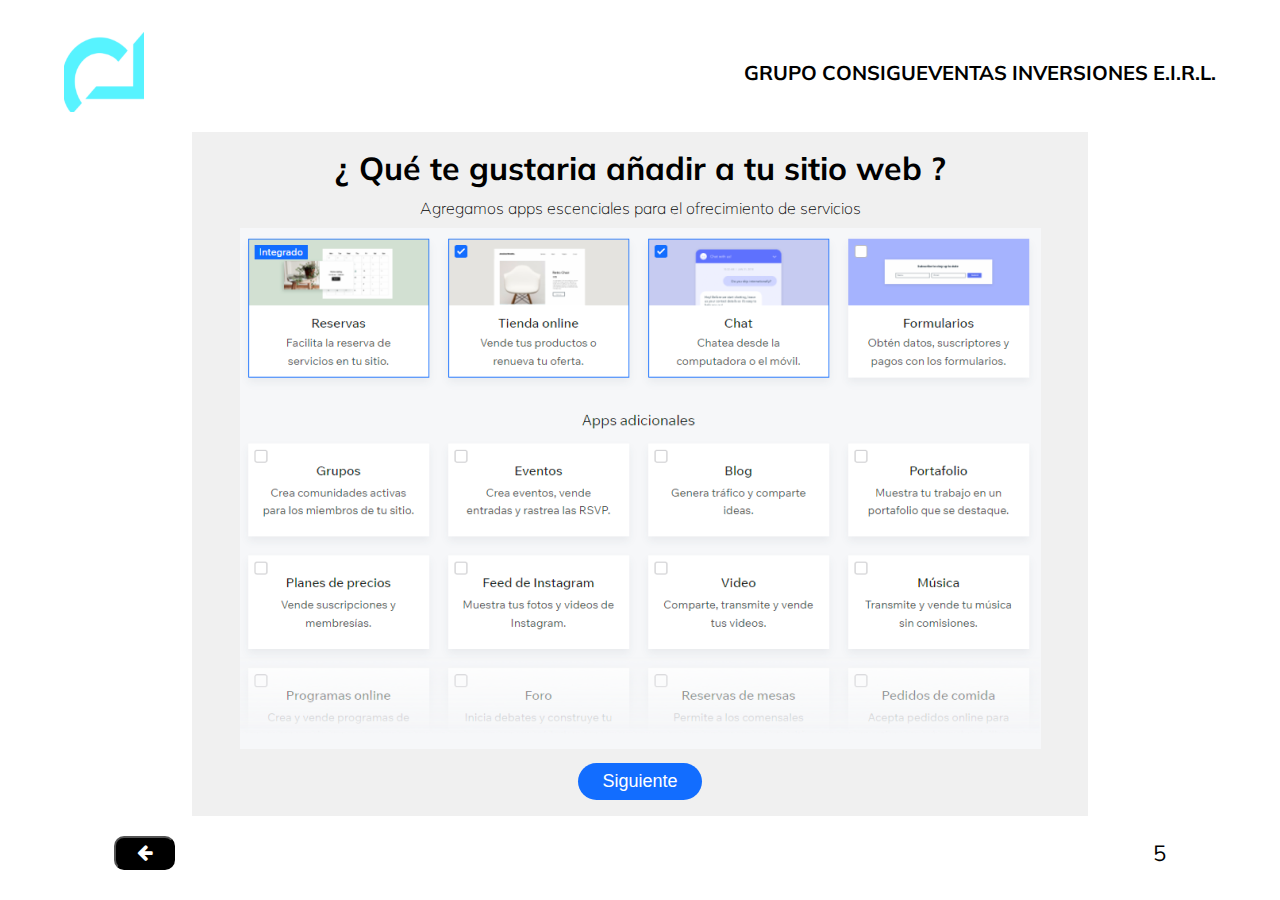
<file: pages/panel_administracion5.html>
<!DOCTYPE html>
<html lang="en">

<head>
    <meta charset="UTF-8">
    <meta http-equiv="X-UA-Compatible" content="IE=edge">
    <meta name="viewport" content="width=device-width, initial-scale=1.0">
    <title>Proyecto Consigue Ventas</title>
    <link rel="shortcut icon" href="https://i.pinimg.com/280x280_RS/c1/53/0e/c1530ee993502305276997a5299d53b0.jpg">
    <!-- iconos de font awesome -->
    <link rel="stylesheet" href="https://cdnjs.cloudflare.com/ajax/libs/font-awesome/4.7.0/css/font-awesome.min.css">
    <!-- google fonts -->
    <link rel="preconnect" href="https://fonts.googleapis.com">
    <link rel="preconnect" href="https://fonts.gstatic.com" crossorigin>
    <link href="https://fonts.googleapis.com/css2?family=Mulish&display=swap" rel="stylesheet">
    <!-- css local -->
    <link rel="stylesheet" href="../css/general.css">
</head>

<body>
    <div style="display: flex;flex-direction: row;height: 100vh;margin: 0;padding: 0;">
        <div style="display: flex;flex-direction: column;gap: 20px;
        width: 100%;height: auto;background-color: #ffffff;padding: 2rem 4rem;">
            <div style="display: flex;justify-content: space-between;align-items: center;">
                <img src="../assets/img/logo.png" style="width: 80px;height: 80px;">
                <span style="font-size: 20px;font-weight: 700;">GRUPO CONSIGUEVENTAS INVERSIONES E.I.R.L.</span>
            </div>
            <div style="display: flex;flex-direction: column;justify-content: center;gap: 10px;
        align-items: center;background-color: #F0F0F0;padding: 1rem 0;margin: 0 8rem;">
                <span style="font-size: 32px;font-weight: bold;text-align: center;max-width: 800px;"> ¿ Qué te gustaria añadir a tu sitio web ?</span>
                <span style="font-size: 16px;font-weight: 200;text-align: center;max-width: 600px;"> Agregamos apps escenciales para el ofrecimiento de servicios</span>
                <div style="display: flex;justify-content: space-between;gap: 20px;">
                    <!-- <input type="text"> -->
                    <div>
                        <img src="../assets/img/administrador5.png" alt="" srcset="">
                    </div>
                                      
                </div>
                <div style="display: flex;flex-direction: column;align-items: flex-start!important;">
                    <button onclick="next()"
                style="border: none;border-radius: 25px;background-color: #126DFF;color: #ffffff;padding: .5rem 1.5rem;font-size: 18px;"> Siguiente </button> 
                </div> 
                
                
            </div>
            <div style="display: flex;justify-content: space-between;align-items: center;">
                <button onclick="back()" style="background-color: #000;border-radius: 10px;margin-left: 50px;">
                    <i class="fa fa-arrow-left" style="color: #fff;font-size: 18px;padding: 5px 15px;" aria-hidden="true"></i></button>
                <span
                    style="font-size: 22px;margin-right: 50px;">5</span></div>
        </div>
    </div>
</body>
<script>
    function next() {

        window.location.href = "panel_administracion6.html";

    }
    function back() {

        window.location.href = "panel_administracion4.html";

    }
</script>

</html>
</file>
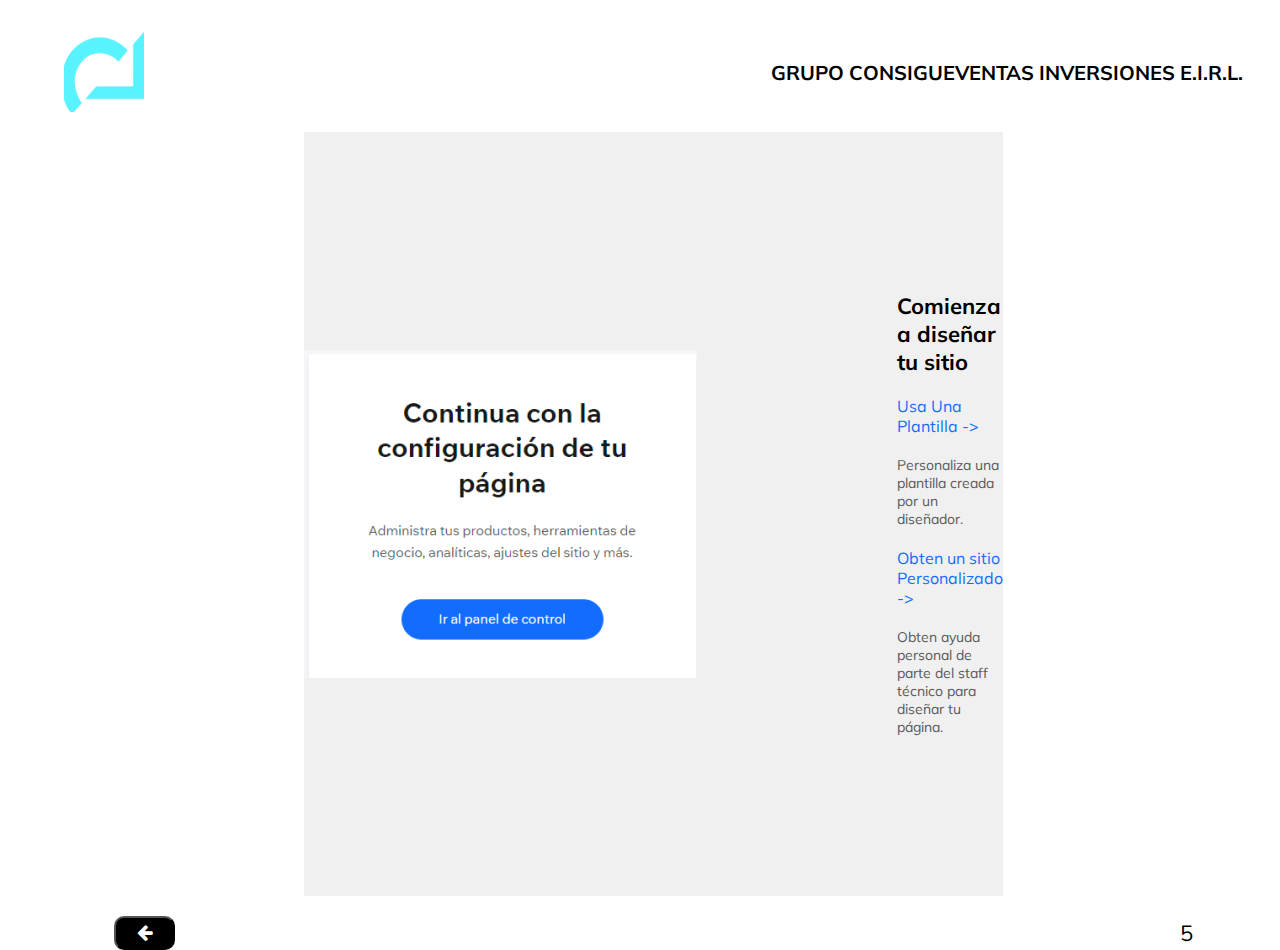
<file: pages/panel_administracion6.html>
<!DOCTYPE html>
<html lang="en">

<head>
    <meta charset="UTF-8">
    <meta http-equiv="X-UA-Compatible" content="IE=edge">
    <meta name="viewport" content="width=device-width, initial-scale=1.0">
    <title>Proyecto Consigue Ventas</title>
    <link rel="shortcut icon" href="https://i.pinimg.com/280x280_RS/c1/53/0e/c1530ee993502305276997a5299d53b0.jpg">
    <!-- iconos de font awesome -->
    <link rel="stylesheet" href="https://cdnjs.cloudflare.com/ajax/libs/font-awesome/4.7.0/css/font-awesome.min.css">
    <!-- google fonts -->
    <link rel="preconnect" href="https://fonts.googleapis.com">
    <link rel="preconnect" href="https://fonts.gstatic.com" crossorigin>
    <link href="https://fonts.googleapis.com/css2?family=Mulish&display=swap" rel="stylesheet">
    <!-- css local -->
    <link rel="stylesheet" href="../css/general.css">
    <style>
        a{
            text-decoration: none;
            color: #126DFF;
        }
        a:hover{
            color: #1DEFD6;
        }
    </style>
</head>

<body>
    <div style="display: flex;flex-direction: row;height: 100vh;margin: 0;padding: 0;">
        <div style="display: flex;flex-direction: column;gap: 20px;
        width: 100%;height: auto;background-color: #ffffff;padding: 2rem 4rem;">
            <div style="display: flex;justify-content: space-between;align-items: center;">
                <img src="../assets/img/logo.png" style="width: 80px;height: 80px;">
                <span style="font-size: 20px;font-weight: 700;">GRUPO CONSIGUEVENTAS INVERSIONES E.I.R.L.</span>
            </div>
            <div style="display: flex;justify-content: center;gap: 200px;
        align-items: center;background-color: #F0F0F0;padding: 10rem 0;margin: 0 15rem;">
                <div style="display: flex;flex-direction: column;">
                    <img src="../assets/img/administrador6.png" alt="">
                </div>              
                <div style="display: flex;flex-direction: column; gap: 20px;max-width: 300px;">
                    <span style="font-size: 22px;font-weight: 700;">Comienza a diseñar tu sitio </span>
                    <a href="categoria.html"> Usa Una Plantilla -></a>
                    <span style="color: #5a5a5a;font-size: 14px;"> Personaliza una plantilla creada por un diseñador. </span>
                    <a href="SitioPersonalizado.html"> Obten un sitio Personalizado -> </a>
                    <span style="color: #5a5a5a;font-size: 14px;"> Obten ayuda personal de parte del staff técnico para diseñar tu página. </span>
                </div>              
                
            </div>
            <div style="display: flex;justify-content: space-between;align-items: center;">
                <button onclick="back()" style="background-color: #000;border-radius: 10px;margin-left: 50px;">
                    <i class="fa fa-arrow-left" style="color: #fff;font-size: 18px;padding: 5px 15px;" aria-hidden="true"></i></button>
                <span
                    style="font-size: 22px;margin-right: 50px;">5</span></div>
        </div>
    </div>
</body>
<script>
    function back() {

        window.location.href = "panel_administracion5.html";

    }
</script>

</html>
</file>
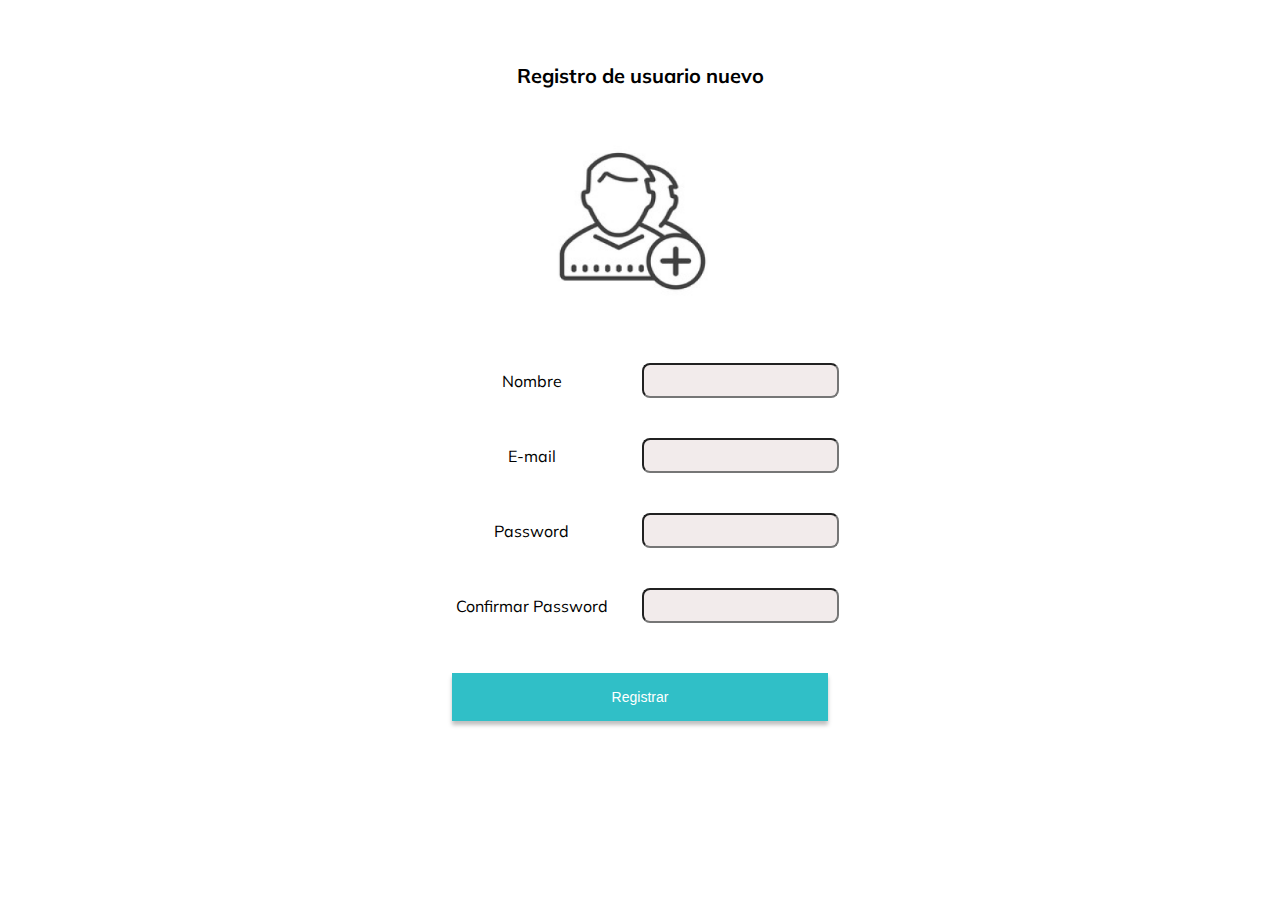
<file: pages/register_user.html>
<!DOCTYPE html>
<html lang="es">

<head>
    <meta charset="UTF-8">
    <meta http-equiv="X-UA-Compatible" content="IE=edge">
    <meta name="viewport" content="width=device-width, initial-scale=1.0">
    <title>Proyecto Consigue Ventas</title>
    <link rel="shortcut icon" href="https://i.pinimg.com/280x280_RS/c1/53/0e/c1530ee993502305276997a5299d53b0.jpg">
    <!-- iconos de font awesome -->
    <link rel="stylesheet" href="https://cdnjs.cloudflare.com/ajax/libs/font-awesome/4.7.0/css/font-awesome.min.css">
    <!-- google fonts -->
    <link rel="preconnect" href="https://fonts.googleapis.com">
    <link rel="preconnect" href="https://fonts.gstatic.com" crossorigin>
    <link href="https://fonts.googleapis.com/css2?family=Mulish&display=swap" rel="stylesheet">
    <!-- css local -->
    <link rel="stylesheet" href="../css/general.css">
</head>

<body>
    <div
        style="display: flex;flex-direction: column;
        background-color: #ffffff;padding: 2rem 10rem;
        justify-content: center;align-items: center;gap: 30px; margin: auto;height: 80vh;">
        <div style="display: flex;flex-direction: column;gap: 20px;">
            <span style="text-align: center; font-weight: 700;font-size: 20px;">Registro de usuario nuevo</span>
            <img src="../assets/img/register_user.png" style="width: 225px;height: 225px;">
        </div>
        <div style="display: flex;flex-direction: column;
        gap: 40px;justify-content: center;align-items: center;">
            <div style="width: 100%;display: flex;gap: 20px;justify-content: center;align-items: center;">
                <label for="" style="text-align: center;min-width: 180px;">Nombre</label>
                <input type="text"
                style="padding: .5rem;border-radius: 8px; background-color: #F2EBEB;">
            </div>
            <div style="width: 100%;display: flex;gap: 20px;justify-content: center;align-items: center;">
                <label for="" style="text-align: center;min-width: 180px;">E-mail</label>
                <input type="text"
                style="padding: .5rem;border-radius: 8px; background-color: #F2EBEB;">
            </div>
            <div style="width: 100%;display: flex;gap: 20px;justify-content: center;align-items: center;">
                <label for="" style="text-align: center;min-width: 180px;">Password</label>
                <input type="text"
                style="padding: .5rem;border-radius: 8px; background-color: #F2EBEB;">
            </div>
            <div style="width: 100%;display: flex;gap: 20px;justify-content: center;align-items: center;">
                <label for="" style="text-align: center;min-width: 180px;">Confirmar Password</label>
                <input type="text"
                style="padding: .5rem;border-radius: 8px; background-color: #F2EBEB;">
            </div>
        </div>
        <div style="display: flex;flex-direction: column;gap: 50px;margin-top: 20px;">
            <button style="padding: 1rem 10rem; box-shadow: 0px 4px 4px rgba(0, 0, 0, 0.25);
            background: #30BFC7;border: none; color: #ffffff;font-size: 14px;" onclick="registrar()"
            > Registrar </button>
        </div>
    </div>
<script>
    function registrar() {
        
            window.location.href = "login.html";
    }
</script>
</body>

</html>
</file>
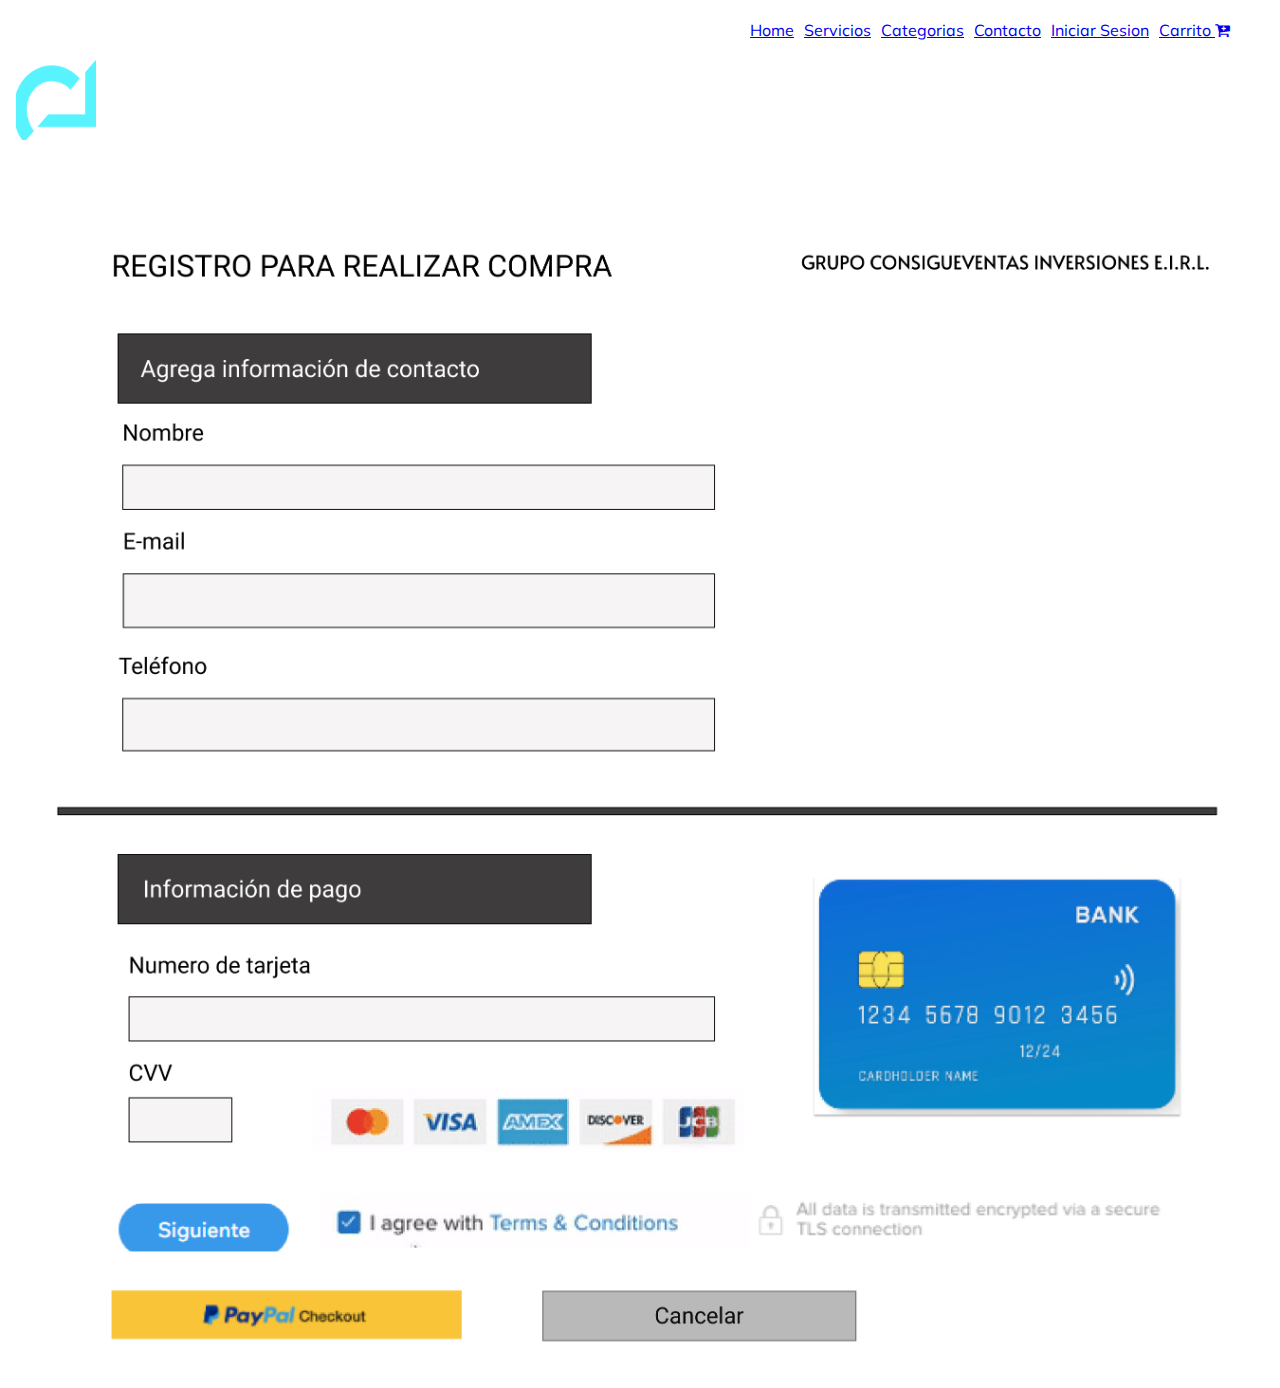
<file: pages/RegistroCompra.html>
<!DOCTYPE html>
<html lang="en">
<head>
    <meta charset="UTF-8">
    <meta http-equiv="X-UA-Compatible" content="IE=edge">
    <meta name="viewport" content="width=device-width, initial-scale=1.0">
    <title>Proyecto Consigue Ventas</title>
    <link rel="shortcut icon" href="https://i.pinimg.com/280x280_RS/c1/53/0e/c1530ee993502305276997a5299d53b0.jpg">
    <!-- iconos de font awesome -->
    <link rel="stylesheet" href="https://cdnjs.cloudflare.com/ajax/libs/font-awesome/4.7.0/css/font-awesome.min.css">
    <!-- google fonts -->
    <link rel="preconnect" href="https://fonts.googleapis.com">
    <link rel="preconnect" href="https://fonts.gstatic.com" crossorigin>
    <link href="https://fonts.googleapis.com/css2?family=Mulish&display=swap" rel="stylesheet">
    <!-- css local -->
    <link rel="stylesheet" href="../css/general.css">
</head>
<body>
    <div style="display: flex;flex-direction: column;margin: 0;padding: 0;">
        <div style="display: flex;gap: 10px;align-items: center;justify-content: end;padding: 20px 50px 20px 0;">
            <a href="inicio.html">Home</a>
            <a href="#">Servicios</a>
            <a href="categoria.html">Categorias</a>
            <a href="#">Contacto</a>
            <a href="login.html"> Iniciar Sesion </a>
            <a href="RegistroCompra.html">
                Carrito
                <i class="fa fa-cart-plus"></i>
            </a>
        </div>
        <div style="display: flex-end;flex-direction: row;align-items: flex-start;gap: 20px;padding: 0 1rem;margin-bottom: 50px;">
            <img src="../assets/img/logo.png" style="width: 80px;height: 80px;">
        </div>
    </div>
        <div style="display: flex;flex-direction: column;margin: 0;padding: 0;">
            <img src="../assets/img/compras.png" style="width: 100%">
        </div>
    </div>
</body>
</html>
</file>
<file: css/general.css>
body{
    font-family: 'Mulish', sans-serif;
    margin: 0;
    padding: 0;
}
</file>
